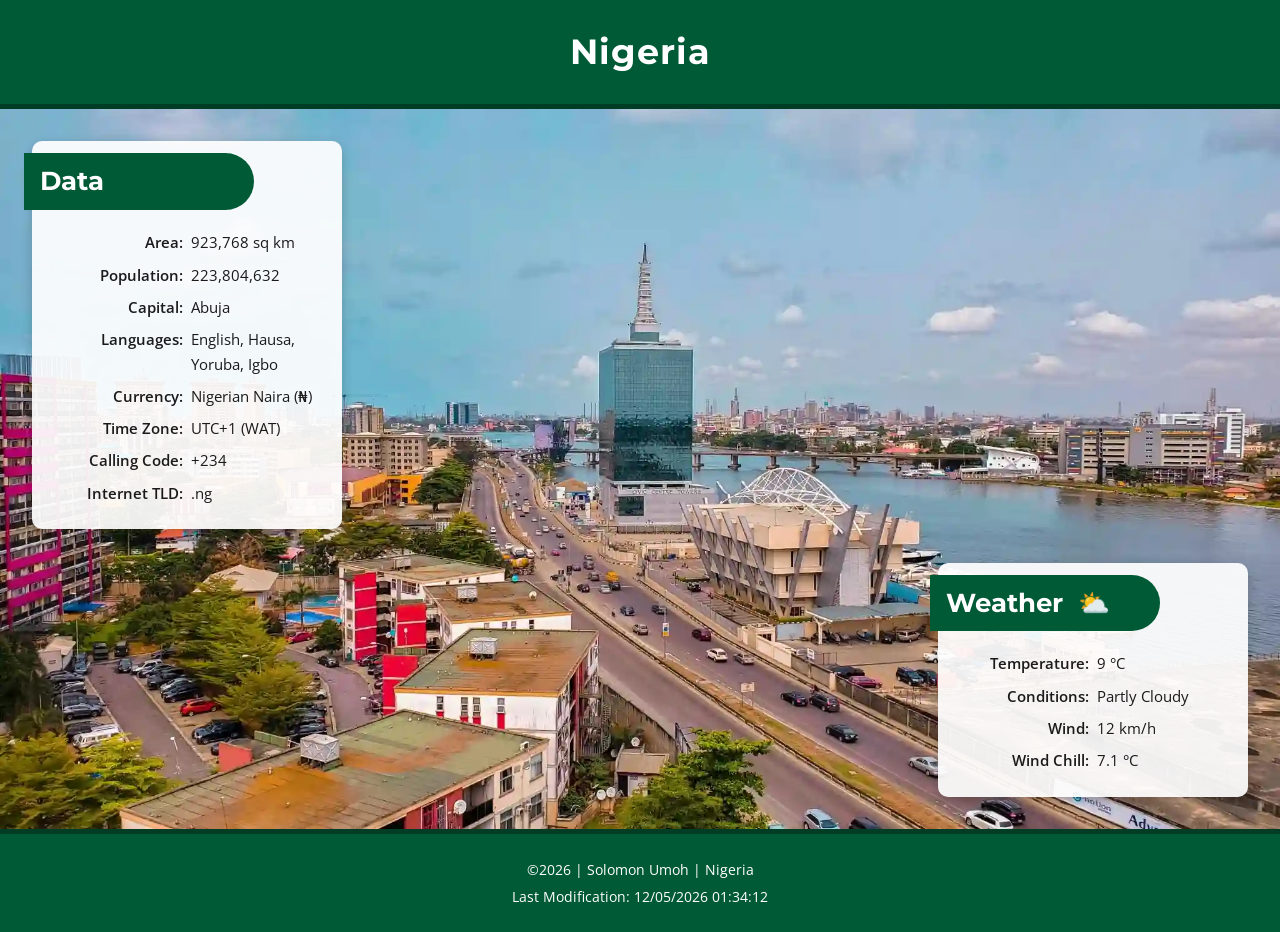
<file: place.html>
<!DOCTYPE html>
<html lang="en">
<head>
    <meta charset="UTF-8">
    <meta name="viewport" content="width=device-width, initial-scale=1.0">
    <title>Nigeria - Country Information | WDD131 | Solomon Umoh</title>
    <meta name="description" content="Explore key geographic facts, population statistics, and current weather conditions for Nigeria in West Africa.">
    <meta name="author" content="Solomon Umoh">
    
    <!-- Google Fonts -->
    <link rel="preconnect" href="https://fonts.googleapis.com">
    <link rel="preconnect" href="https://fonts.gstatic.com" crossorigin>
    <link href="https://fonts.googleapis.com/css2?family=Montserrat:wght@600;700&family=Open+Sans:wght@400;600&display=swap" rel="stylesheet">
    
    <!-- Stylesheets -->
    <link rel="stylesheet" href="styles/place.css">
    <link rel="stylesheet" href="styles/place-large.css">
    
    <!-- JavaScript -->
    <script src="scripts/place.js" defer></script>
</head>
<body>
    <header>
        <h1>Nigeria</h1>
    </header>

    <main>
        <div class="hero">
            <picture>
                <source srcset="images/hero-large.webp" media="(min-width: 768px)">
                <img src="images/hero-small.webp" alt="Scenic city view in Nigeria" width="1200" height="800">
            </picture>
        </div>

        <section class="card data">
            <h2>Data</h2>
            <ul>
                <li><strong>Area:</strong> <span>923,768 sq km</span></li>
                <li><strong>Population:</strong> <span>223,804,632</span></li>
                <li><strong>Capital:</strong> <span>Abuja</span></li>
                <li><strong>Languages:</strong> <span>English, Hausa, Yoruba, Igbo</span></li>
                <li><strong>Currency:</strong> <span>Nigerian Naira (₦)</span></li>
                <li><strong>Time Zone:</strong> <span>UTC+1 (WAT)</span></li>
                <li><strong>Calling Code:</strong> <span>+234</span></li>
                <li><strong>Internet TLD:</strong> <span>.ng</span></li>
            </ul>
        </section>

        <section class="card weather">
            <h2>Weather</h2>
            <img src="images/weather-icon.svg" alt="Partly Cloudy Weather Icon" class="weather-icon" width="80" height="80">
            <ul>
                <li><strong>Temperature:</strong> <span><span id="temp">9</span> °C</span></li>
                <li><strong>Conditions:</strong> <span>Partly Cloudy</span></li>
                <li><strong>Wind:</strong> <span><span id="wind">12</span> km/h</span></li>
                <li><strong>Wind Chill:</strong> <span id="windchill"></span></li>
            </ul>
        </section>
    </main>

    <footer>
        <p>&copy;<span id="currentyear"></span> | Solomon Umoh | Nigeria</p>
        <p id="lastModified"></p>
    </footer>
</body>
</html>
</file>
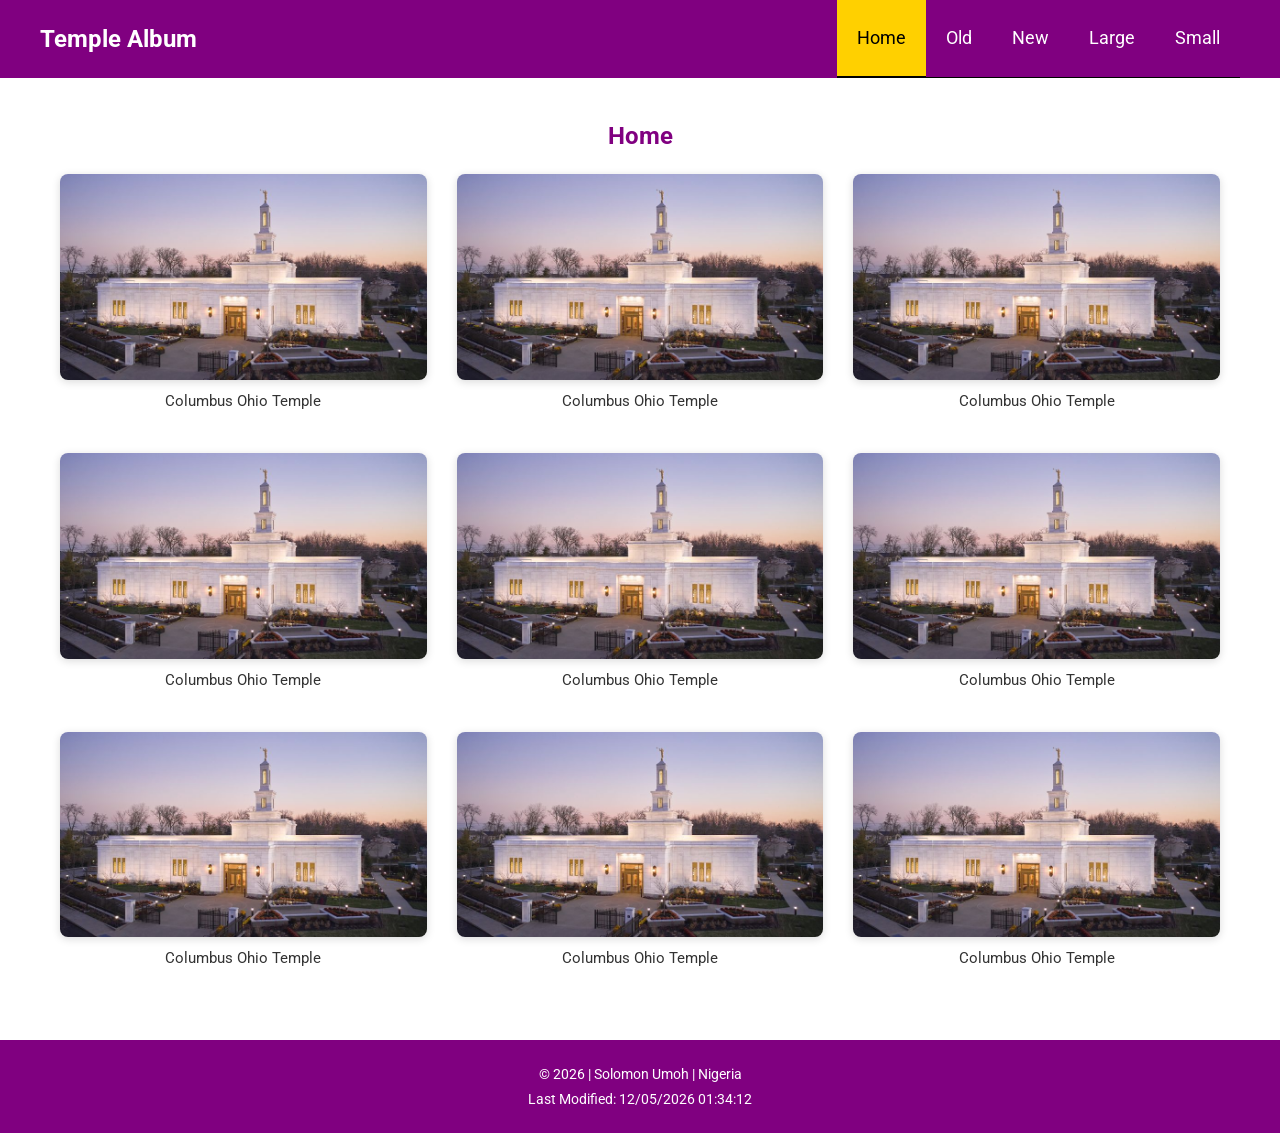
<file: temples.html>
<!DOCTYPE html>
<html lang="en">
<head>
    <meta charset="UTF-8">
    <meta name="viewport" content="width=device-width, initial-scale=1.0">

    <meta name="description" content="The official Temple Album project for WDD131, developed by student Solomon Umoh at BYU.">
    <meta name="author" content="Solomon Umoh">

    <title>Temple Album | WDD131 | Solomon Umoh</title>

    <!-- Google Fonts -->
    <link rel="preconnect" href="https://fonts.googleapis.com">
    <link rel="preconnect" href="https://fonts.gstatic.com" crossorigin>
    <link href="https://fonts.googleapis.com/css2?family=Roboto:ital,wght@0,100..900;1,100..900&display=swap" rel="stylesheet">

    <!-- CSS Stylesheets -->
    <link rel="stylesheet" href="styles/temples.css">
    <link rel="stylesheet" href="styles/temples-large.css">

    <!-- JavaScript -->
    <script src="scripts/temples.js" defer></script>
</head>

<body>

    <header>
        <div class="header-container">
            <span class="title">Temple Album</span>

            <button
                id="menu-btn"
                type="button"
                aria-label="Open menu"
                aria-expanded="false"
                aria-controls="nav-menu">
                ☰
            </button>
        </div>

        <nav id="nav-menu" aria-label="Main navigation">
            <a href="#" class="active" aria-current="page">Home</a>
            <a href="#">Old</a>
            <a href="#">New</a>
            <a href="#">Large</a>
            <a href="#">Small</a>
        </nav>
    </header>

    <main>
        <h1 class="view-title">Home</h1>

        <div class="gallery-grid" id="gallery">

            <figure>
                <img
                    src="images/columbus_ohio_temple.jpeg"
                    alt="Columbus Ohio Temple"
                    loading="lazy">
                <figcaption>Columbus Ohio Temple</figcaption>
            </figure>

            <figure>
                <img
                    src="images/columbus_ohio_temple.jpeg"
                    alt="Columbus Ohio Temple"
                    loading="lazy">
                <figcaption>Columbus Ohio Temple</figcaption>
            </figure>

            <figure>
                <img
                    src="images/columbus_ohio_temple.jpeg"
                    alt="Columbus Ohio Temple"
                    loading="lazy">
                <figcaption>Columbus Ohio Temple</figcaption>
            </figure>

            <figure>
                <img
                    src="images/columbus_ohio_temple.jpeg"
                    alt="Columbus Ohio Temple"
                    loading="lazy">
                <figcaption>Columbus Ohio Temple</figcaption>
            </figure>

            <figure>
                <img
                    src="images/columbus_ohio_temple.jpeg"
                    alt="Columbus Ohio Temple"
                    loading="lazy">
                <figcaption>Columbus Ohio Temple</figcaption>
            </figure>

            <figure>
                <img
                    src="images/columbus_ohio_temple.jpeg"
                    alt="Columbus Ohio Temple"
                    loading="lazy">
                <figcaption>Columbus Ohio Temple</figcaption>
            </figure>

            <figure>
                <img
                    src="images/columbus_ohio_temple.jpeg"
                    alt="Columbus Ohio Temple"
                    loading="lazy">
                <figcaption>Columbus Ohio Temple</figcaption>
            </figure>

            <figure>
                <img
                    src="images/columbus_ohio_temple.jpeg"
                    alt="Columbus Ohio Temple"
                    loading="lazy">
                <figcaption>Columbus Ohio Temple</figcaption>
            </figure>

            <figure>
                <img
                    src="images/columbus_ohio_temple.jpeg"
                    alt="Columbus Ohio Temple"
                    loading="lazy">
                <figcaption>Columbus Ohio Temple</figcaption>
            </figure>

        </div>
    </main>

    <footer>
        <p>
            &copy; <span id="currentyear"></span> |
            Solomon Umoh | Nigeria
        </p>

        <p id="lastModified"></p>
    </footer>

</body>
</html>
</file>
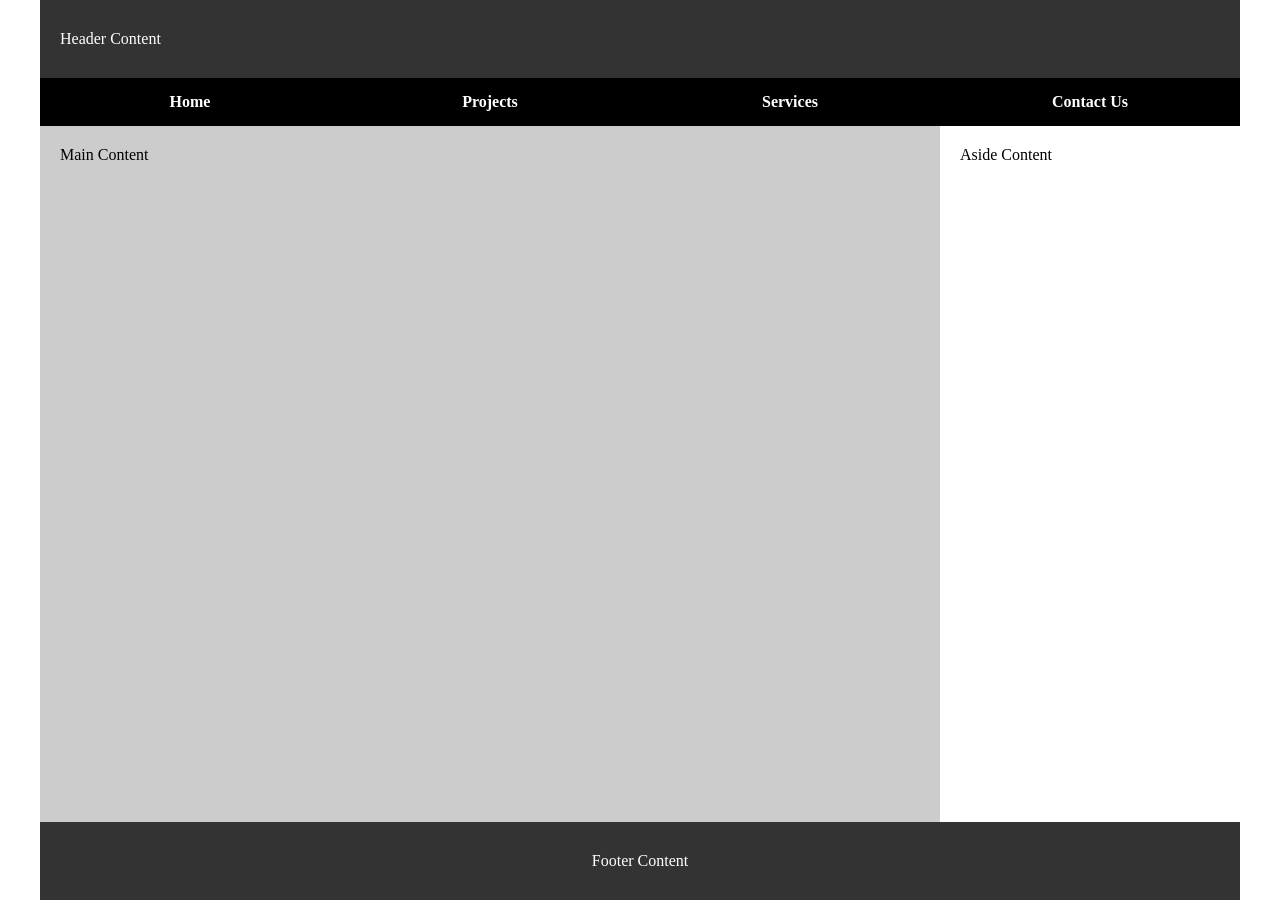
<file: week01/basic-layout.html>
<!DOCTYPE html>
<html lang="en">
<head>
    <meta charset="UTF-8">
    <meta name="viewport" content="width=device-width, initial-scale=1.0">
    <title>Basic Layout | WDD131 | Solomon Umoh</title>
    <link rel="stylesheet" href="styles/layout.css">
</head>
<body>
     <header>Header Content</header>
    <nav>
        <ul>
            <li>Home</li>
            <li>Projects</li>
            <li>Services</li>
            <li>Contact Us</li>
        </ul>
    </nav>
    <main>Main Content</main>
    <div class="aside">Aside Content</div>
    <footer>Footer Content</footer>
</body>
</html>
</file>
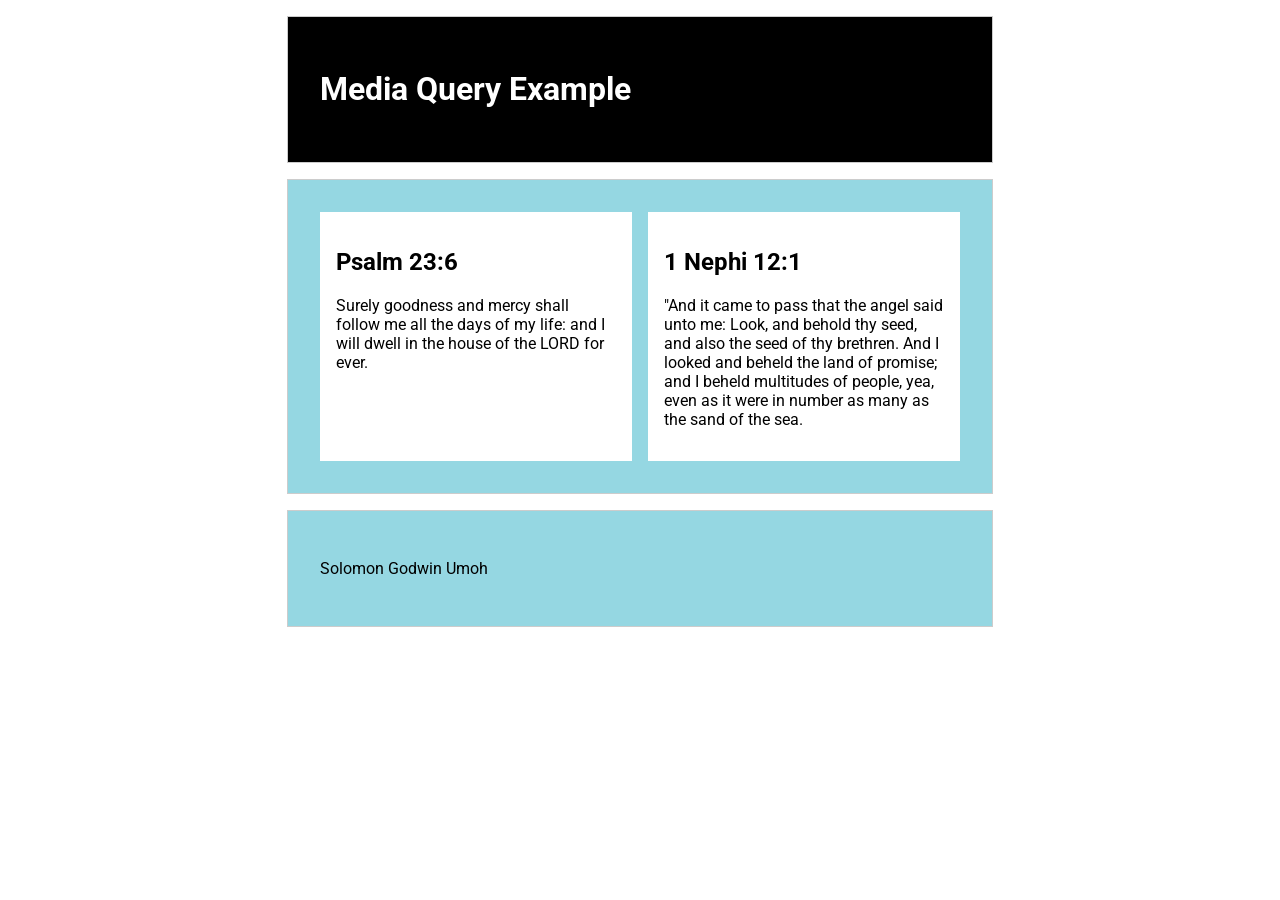
<file: week02/media-query.html>
<!DOCTYPE html>
<html lang="en">
<head>
    <meta charset="UTF-8">
    <meta name="viewport" content="width=device-width, initial-scale=1.0">
    <title>WDD131 | Media Query Example | Solomon Umoh</title>
    <meta name="description" content="This is a media query example for WDD131 class by Solomon Umoh">
    <meta name="Author" content="Solomon Umoh">
    <link rel="preconnect" href="https://fonts.googleapis.com">
<link rel="preconnect" href="https://fonts.gstatic.com" crossorigin>
<link href="https://fonts.googleapis.com/css2?family=Roboto:ital,wght@0,100..900;1,100..900&display=swap" rel="stylesheet">
<link rel="stylesheet" href="styles/media-query.css">
<link rel="stylesheet" href="styles/media-query-large.css">

</head>
<body>
    <header>
        <h1>Media Query Example</h1>
    </header>

    <main>
        <section>
            <h2>Psalm 23:6</h2>
            <p>Surely goodness and mercy shall follow me all the days of my life: and I will dwell in the house of the LORD for ever.</p>
        </section>

        <section>
            <h2>1 Nephi 12:1</h2>
            <p>"And it came to pass that the angel said unto me: Look, and behold thy seed, and also the seed of thy brethren. And I looked and beheld the land of promise; and I beheld multitudes of people, yea, even as it were in number as many as the sand of the sea.</p>
        </section>
    </main>

    <footer>
        <p>Solomon Godwin Umoh</p>   
    </footer>

</body>
</html>
</file>
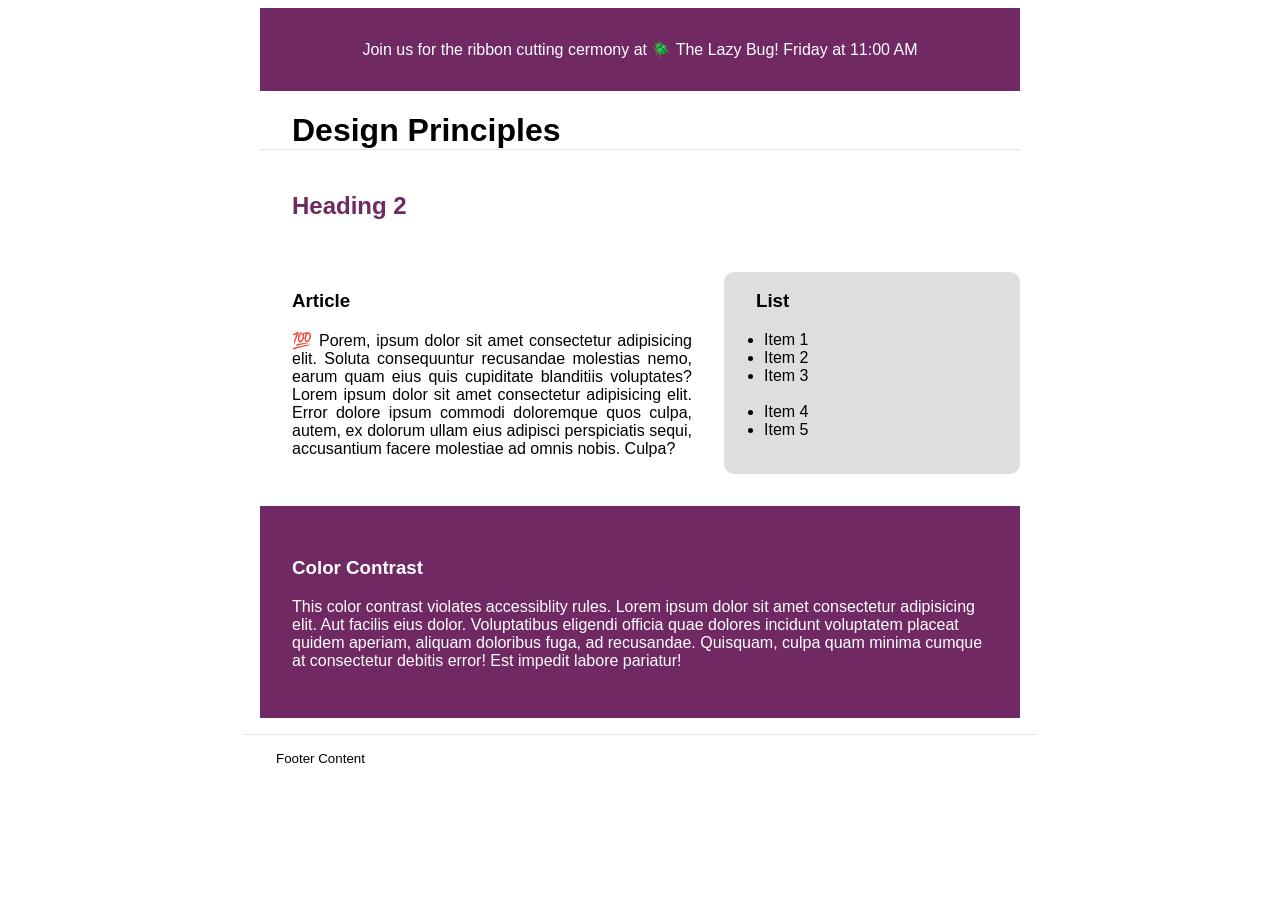
<file: week03/design.html>
<!DOCTYPE html>
<html lang="en">
<head>
    <meta charset="UTF-8">
    <meta name="viewport" content="width=device-width, initial-scale=1.0">
    <title>Document</title>
    <link rel="stylesheet" href="styles/design.css">

</head>
<body>
    <header>
	<div class="banner">Join us for the ribbon cutting cermony at 🪲 The Lazy Bug! Friday at 11:00 AM</div>
	<h1>Design Principles</h1>
</header>
<main>
	<h2>Heading 2</h2>
	<section class="article">
		<h3 class="article-heading">Article</h3>
		<article>
			<p>💯 Porem, ipsum dolor sit amet consectetur adipisicing elit. Soluta consequuntur recusandae molestias nemo, earum quam eius quis cupiditate blanditiis voluptates? Lorem ipsum dolor sit amet consectetur adipisicing elit. Error dolore ipsum commodi doloremque quos culpa, autem, ex dolorum ullam eius adipisci perspiciatis sequi, accusantium facere molestiae ad omnis nobis. Culpa?</p>
		</article>
	</section>
	<section class="list">
		<h3 class="list-heading">List</h3>
		<ul>
			<li>Item 1</li>
			<li>Item 2</li>
			<li>Item 3<br><br></li>
			<li>Item 4</li>
			<li>Item 5</li>
		</ul>
	</section>
	<div class="callout">
		<h3>Color Contrast</h3>
		<p>This color contrast violates accessiblity rules. Lorem ipsum dolor sit amet consectetur adipisicing elit. Aut facilis eius dolor. Voluptatibus eligendi officia quae dolores incidunt voluptatem placeat quidem aperiam, aliquam doloribus fuga, ad recusandae. Quisquam, culpa quam minima cumque at consectetur debitis error! Est impedit labore pariatur!</p>
	</div>
</main>
<footer>
	Footer Content
</footer>
</body>
</html>
</file>
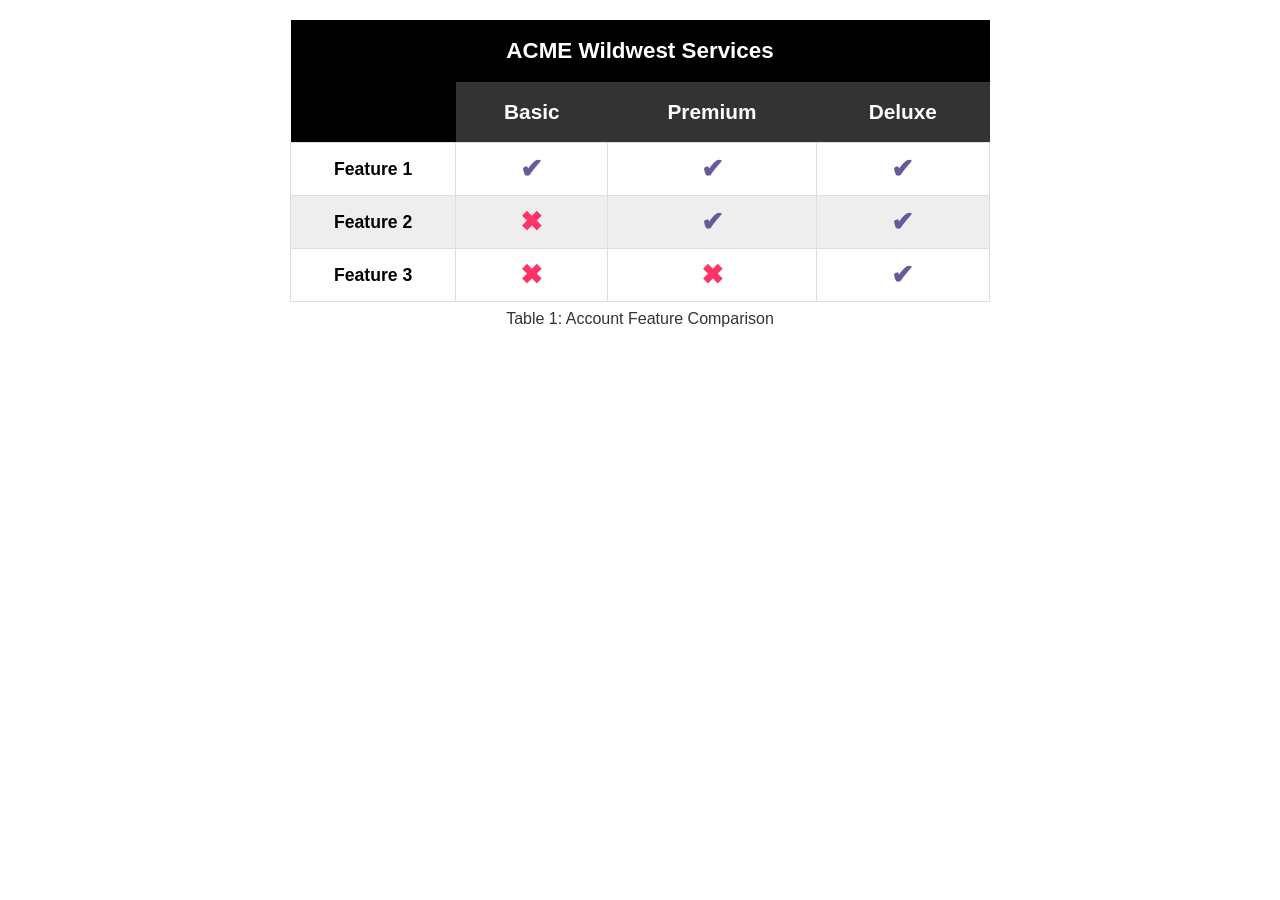
<file: week04/table.html>
<!DOCTYPE html>
<html lang="en">
<head>
    <meta charset="UTF-8">
    <meta name="viewport" content="width=device-width, initial-scale=1.0">

    <meta name="description" content="HTML table activity showing an account feature comparison.">
    <meta name="author" content="Solomon Umoh">

    <title>Account Feature Comparison  Table | WDD131</title>

    <link href="styles/table.css" rel="stylesheet">
</head>

<body>

    <main>

        <table>

            <caption>
                Table 1: Account Feature Comparison
            </caption>

            <thead>

                <tr>
                    <th colspan="4">
                        ACME Wildwest Services
                    </th>
                </tr>

                <tr>
                    <th scope="col" class="blank"></th>
                    <th scope="col">Basic</th>
                    <th scope="col">Premium</th>
                    <th scope="col">Deluxe</th>
                </tr>

            </thead>

            <tbody>

                <tr>
                    <th scope="row">Feature 1</th>
                    <td><span class="check">✔</span></td>
                    <td><span class="check">✔</span></td>
                    <td><span class="check">✔</span></td>
                </tr>

                <tr>
                    <th scope="row">Feature 2</th>
                    <td><span class="cross">✖</span></td>
                    <td><span class="check">✔</span></td>
                    <td><span class="check">✔</span></td>
                </tr>

                <tr>
                    <th scope="row">Feature 3</th>
                    <td><span class="cross">✖</span></td>
                    <td><span class="cross">✖</span></td>
                    <td><span class="check">✔</span></td>
                </tr>

            </tbody>

        </table>

    </main>

</body>
</html>
</file>
<file: styles/place.css>
:root {
    --primary-color: #005a36; 
    --secondary-color: #ffffff;
    --accent-color: #003d24;
    --text-dark: #1a1a1a;
    --text-light: #ffffff;
    --card-bg: rgba(255, 255, 255, 0.92);
    --heading-font: 'Montserrat', sans-serif;
    --body-font: 'Open Sans', sans-serif;
}

* {
    box-sizing: border-box;
    margin: 0;
    padding: 0;
}

body {
    font-family: var(--body-font);
    color: var(--text-dark);
    background-color: var(--secondary-color);
    line-height: 1.6;
}

header {
    background-color: var(--primary-color);
    color: var(--text-light);
    text-align: center;
    padding: 1.5rem 1rem;
    border-bottom: 5px solid var(--accent-color);
}

header h1 {
    font-family: var(--heading-font);
    font-size: 2.2rem;
    letter-spacing: 1px;
}

.hero img {
    width: 100%;
    height: auto;
    display: block;
    object-fit: cover;
}

.card {
    padding: 1.5rem 1rem;
    border-bottom: 1px solid #e0e0e0;
    text-align: center;
}

.card h2 {
    font-family: var(--heading-font);
    font-size: 1.6rem;
    margin-bottom: 1rem;
    color: var(--text-dark);
}

.weather-icon {
    display: block;
    margin: 0 auto 1rem auto;
}

.card ul {
    list-style: none;
    max-width: 350px;
    margin: 0 auto;
}

.card li {
    display: grid;
    grid-template-columns: 1fr 1fr;
    gap: 0.5rem;
    padding: 0.25rem 0;
    font-size: 0.95rem;
}

.card li strong {
    text-align: right;
    font-weight: 600;
}

.card li span {
    text-align: left;
}

footer {
    background-color: var(--primary-color);
    color: var(--text-light);
    text-align: center;
    padding: 1.25rem 1rem;
    font-size: 0.9rem;
    border-top: 5px solid var(--accent-color);
}

footer p {
    margin: 0.25rem 0;
}
</file>
<file: styles/place-large.css>
@media (min-width: 768px) {
    main {
        position: relative;
        max-width: 1400px;
        margin: 0 auto;
    }

    .hero img {
        max-height: 750px;
    }

    .card {
        position: absolute;
        background-color: var(--card-bg);
        border: none;
        box-shadow: 0 4px 12px rgba(0, 0, 0, 0.2);
        border-radius: 10px;
        width: 310px;
        padding: 1.25rem;
    }

    .card h2 {
        background-color: var(--primary-color);
        color: var(--text-light);
        border-radius: 0px 50px 50px 0px;
        text-align: left;
        padding: 0.5rem 1rem;
        margin: -0.5rem 0 1rem -1.75rem;
        width: 85%;
    }

    .data {
        top: 2rem;
        left: 2rem;
    }

    .weather {
        bottom: 2rem;
        right: 2rem;
    }

    /* hide mobile SVG in desktop view */
    .weather-icon {
        display: none;
    }

    /* add the weather emoticon using pseudo-element */
    .weather h2::after {
        content: " ⛅";
        margin-left: 0.5rem;
    }
}
</file>
<file: styles/temples.css>
:root {
    --primary-color: #800080;
    --secondary-color: #ffffff;
    --accent-color: #ffd000;
    --text-color: #333333;
    --heading-font: "Roboto", sans-serif;
    --body-font: "Roboto", sans-serif;
}

* {
    box-sizing: border-box;
    margin: 0;
    padding: 0;
}

body {
    font-family: var(--body-font);
    color: var(--text-color);
    background-color: #ffffff;
    line-height: 1.5;
}

header {
    background-color: var(--primary-color);
    color: var(--secondary-color);
}

span.title {
    font-size: 1.5rem;
    font-weight: bold;
}

.header-container {
    display: flex;
    justify-content: space-between;
    align-items: center;
    padding: 18px 20px;
}

#menu-btn {
    display: block;
    background: none;
    border: none;
    color: #ffffff;
    font-size: 2rem;
    cursor: pointer;
    padding: 5px;
}

/* Mobile navigation */
nav {
    display: none;
    flex-direction: column;
}

nav.open {
    display: flex;
}

nav a {
    color: #ffffff;
    text-decoration: none;
    padding: 15px 25px;
    border-bottom: 1px solid #000;
    transition: background-color 0.2s;
}

nav a:hover,
nav a.active {
    background-color: var(--accent-color);
    color: #000000;
}

main {
    max-width: 1200px;
    margin: 0 auto;
    padding: 20px;
}

.view-title {
    text-align: center;
    font-family: var(--body-font);
    font-size: 1.5rem;
    font-weight: bold;
    margin: 20px 0;
    color: var(--primary-color);
}

.gallery-grid {
    display: grid;
    grid-template-columns: 1fr;
    gap: 25px;
    justify-items: center;
}

figure {
    width: 100%;
    max-width: 600px;
    display: flex;
    flex-direction: column;
    align-items: center;
}

figure img {
    width: 100%;
    height: auto;
    display: block;
    box-shadow: 0 2px 8px #00000026;
    border-radius: 8px;
}

figcaption {
    padding: 10px 0;
    text-align: center;
    font-size: 0.95rem;
    font-weight: normal;
    color: #333333;
}

footer {
    background-color: var(--primary-color);
    color: #ffffff;
    text-align: center;
    padding: 20px;
    margin-top: 40px;
    font-size: 0.85rem;
}

footer p {
    margin: 4px 0;
}

#lastModified {
    font-family: var(--body-font);
    color: #ffffff;
    font-size: 0.85rem;
}

/* Keyboard accessibility */
a:focus-visible,
button:focus-visible {
    outline: 3px solid #ffffff;
    outline-offset: 3px;
}
</file>
<file: styles/temples-large.css>
@media (min-width: 768px) {

    #menu-btn {
        display: none;
    }

    header {
        display: flex;
        justify-content: space-between;
        align-items: center;
        padding: 0 40px;
    }

    .header-container {
        display: flex;
        align-items: center;
        padding: 0;
    }

    span.title {
        font-size: 1.5rem;
        font-weight: bold;
    }

    nav {
        display: flex;
        flex-direction: row;
    }

    nav a {
        color: #ffffff;
        text-decoration: none;
        padding: 25px 20px;
        font-size: 1.1rem;
        transition: background-color 0.2s;
    }

    nav a:hover,
    nav a.active {
        background-color: #ffd000;
        color: #000000;
        border-bottom: 2px solid #000;
    }

    main {
        max-width: 1200px;
        margin: 0 auto;
        padding: 20px;
    }

    .view-title {
        text-align: center;
        font-family: var(--body-font);
        font-size: 1.5rem;
        font-weight: bold;
        margin: 20px 0;
        color: var(--primary-color);
    }

    .gallery-grid {
        display: grid;
        grid-template-columns: repeat(3, 1fr);
        gap: 30px;
        justify-items: center;
    }

    figure {
        width: 100%;
        max-width: 100%;
        display: flex;
        flex-direction: column;
        align-items: center;
    }

    figure img {
        width: 100%;
        height: auto;
        display: block;
        box-shadow: 0 2px 8px #00000026;
        border-radius: 8px;
    }

    figcaption {
        padding: 10px 0;
        text-align: center;
        font-size: 0.95rem;
        font-weight: normal;
        color: #333333;
    }

    footer {
        background-color: var(--primary-color);
        color: #ffffff;
        text-align: center;
        padding: 20px;
        margin-top: 40px;
        font-size: 0.85rem;
    }

    footer p {
        margin: 4px 0;
    }

    #lastModified {
        color: #ffffff;
        font-size: 0.85rem;
    }
}
</file>
<file: week01/styles/layout.css>
* {
    margin: 0;
    padding: 0;
    box-sizing: border-box;
}

body {
    display: grid;
    /* sets up 4 equal-width horizontal columns */
    grid-template-columns: repeat(4, 1fr);
    
    grid-template-rows: auto auto 1fr auto;
    
    margin: 0 auto;
    max-width: 1200px;
    min-height: 100vh;
}

header {
    grid-column: 1 / span 4; 
    background-color: #333333; 
    color: white;
    padding: 30px 20px; 
}

nav {
    grid-column: 1 / span 4;
    background-color: #000000;
}

ul {
    display: grid;
    grid-template-columns: repeat(4, 1fr);
    list-style-type: none;
    text-align: center;
    padding: 15px 0;
}

li {
    color: #fff;
    font-weight: bold;
}

main {
    grid-column: 1 / span 3;
    background-color: #cccccc;
    padding: 20px;
    min-height: 400px; 
}

.aside {
    grid-column: 4 / 5;
    background-color: #ffffff;
    padding: 20px;
}

footer {
    grid-column: 1 / span 4;
    background-color: #333333;
    color: white;
    padding: 30px;
    text-align: center;
}
</file>
<file: week02/styles/media-query.css>
body{
    font-family: 'Roboto', sans-serif;
}

header, main, footer{
    max-width: 640px;
    margin: 1rem auto;
    border: 1px solid #ccc;
    padding: 2rem;
    background-color: #95d7e2;
}

main{
    display: grid;
    grid-template-columns: 1fr;
    grid-gap: 1rem;
}

section{
    padding: 1rem;
    background-color: #fff;
}
</file>
<file: week02/styles/media-query-large.css>
@media screen and (min-width: 500px) {
    header {
        background-color: #000;
        color: #fff;
    }

    main {
        grid-template-columns: 1fr 1fr;
    }
}
</file>
<file: week03/styles/design.css>
body {
	font-family: Roboto, helvetica, sans-serif;
}

header,
main,
footer {
	max-width: 760px;
	margin: 0 auto;
}

.banner {
	padding: 2rem;
    text-align: center;
    color: #fff;
	background-color: #702963;
}

h1 {
	border-bottom: 1px solid rgba(0, 0, 0, 0.1);
    padding-left: 2rem
}

main {
	display: grid;
    grid-template-columns: 1fr 1fr;
    gap: 2rem;
}

.list {
    background-color: rgb(224, 221, 221);
    border-radius: 10px;
}

.list-heading {
    padding-left: 2rem;
}

h2 {
    grid-column: span 2;
	color: #702963;
	text-align: left;
    padding-left: 2rem;
}

article {
    width: 400px;
    padding-left: 2rem;
    
}

.article-heading {
    padding-left: 2rem;
}


article p {
	text-align: justify;
    
}

.callout {
	color: #fff;
	background-color: #702963;
    padding: 2rem;   
    grid-column: span 2; 
}


footer {
	margin-top: 1rem;
	border-top: 1px solid rgba(0, 0, 0, 0.1);
	font-size: smaller;
	text-align: left;
    padding-top: 1rem;
    padding-left: 2rem;
}
</file>
<file: week04/styles/table.css>
/* general styling */

* {
    box-sizing: border-box;
    margin: 0;
    padding: 0;
}

body {
    font-family: Arial, sans-serif;
    padding: 20px;
    background-color: #ffffff;
    color: #000000;
}

/* table styling */

table {
    width: 100%;
    max-width: 700px;
    margin: 0 auto;
    border-collapse: collapse;
    text-align: center;
}

/* table header */

thead th {
    background-color: #333333;
    color: #ffffff;
    padding: 18px;
    font-size: 1.3rem;
}

thead th:first-child {
    background-color: #000000;
}

thead tr:first-child th {
    background-color: #000000;
    font-size: 1.4rem;
}

thead tr:nth-child(2) th {
    background-color: #333333;
}

.blank{
    background-color: #000000 !important;
}

/* table body */

tbody th,
tbody td {
    padding: 10px;
    border: 1px solid #dddddd;
    font-size: 1.1rem;
}

tbody th {
    font-weight: bold;
}

/* zebra striping  */

tbody tr:nth-child(even) {
    background-color: #eeeeee;
}

tbody tr:nth-child(odd) {
    background-color: #ffffff;
}

/* check and cross symbols */

.check {
    color: #655b9a;
    font-size: 1.7rem;
    font-weight: bold;
}

.cross {
    color: #ff3366;
    font-size: 1.7rem;
    font-weight: bold;
}

/* table caption */

caption {
    caption-side: bottom;
    padding: 8px;
    font-size: 1rem;
    color: #333333;
}

/* responsive design */

@media (max-width: 480px) {
    body {
        padding: 10px;
    }

    thead th {
        padding: 12px 5px;
        font-size: 1rem;
    }

    tbody th,
    tbody td {
        padding: 8px 4px;
        font-size: 0.9rem;
    }

    .check,
    .cross {
        font-size: 1.4rem;
    }
}
</file>
